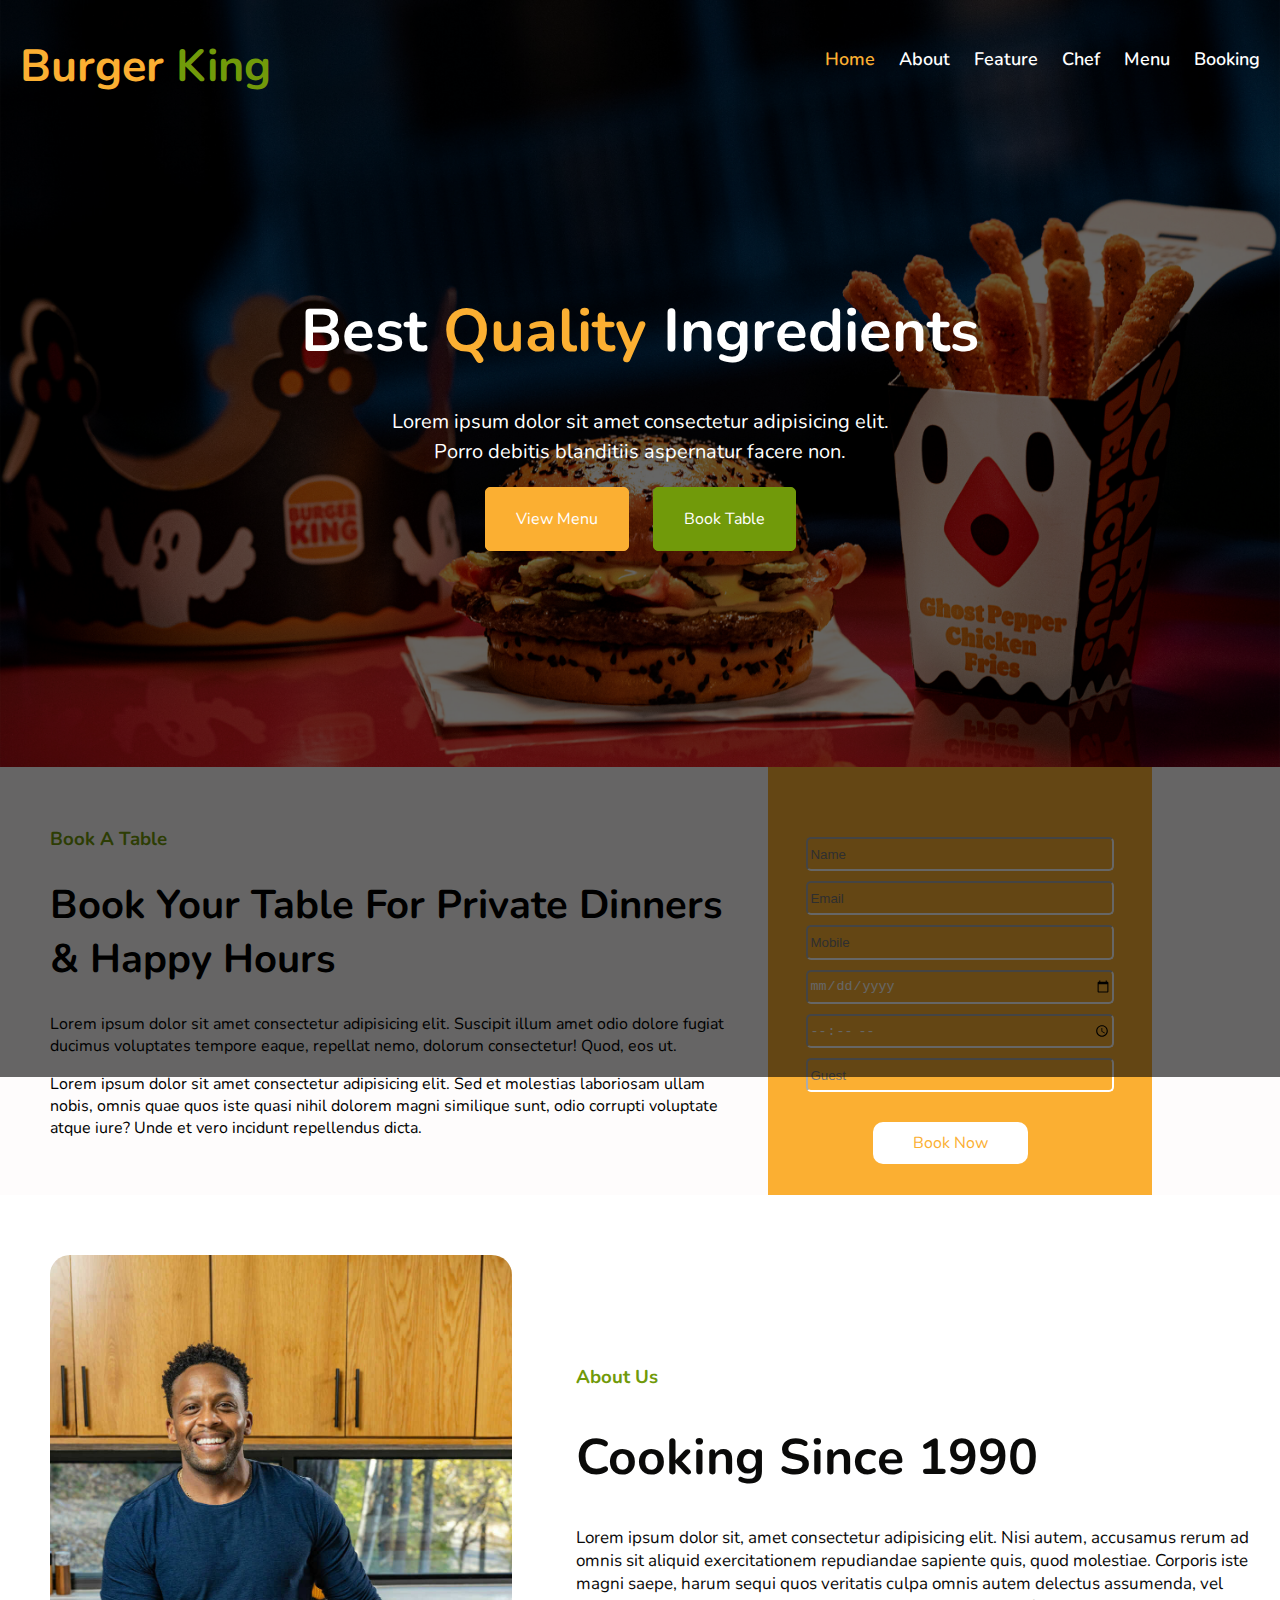
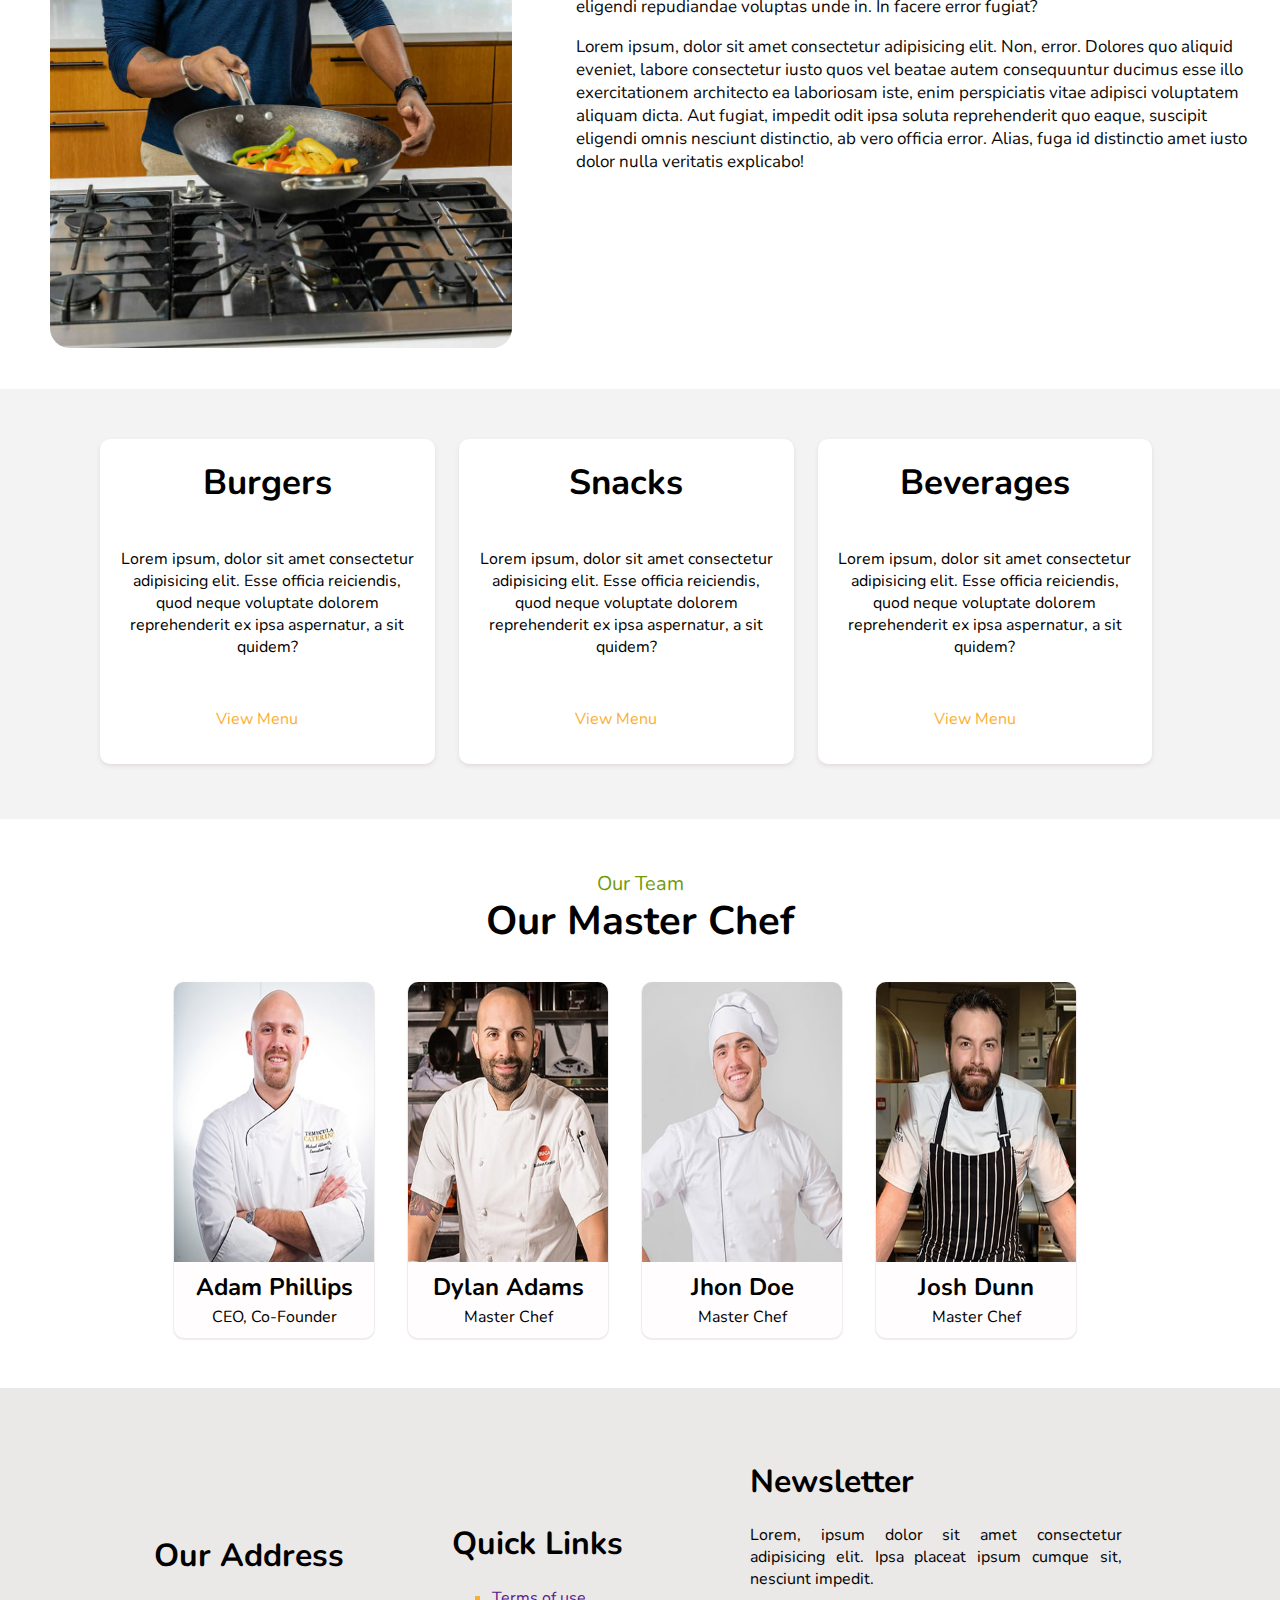
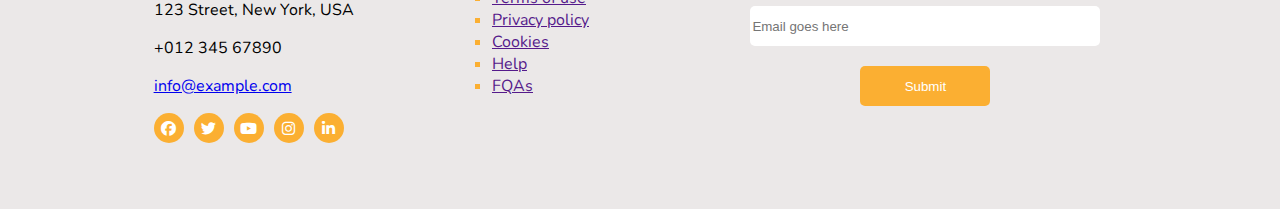
<file: index.html>
<!DOCTYPE html>
<html lang="en">
<head>
    <meta charset="UTF-8">
    <meta name="viewport" content="width=device-width, initial-scale=1.0">
    <title>Burger King</title>
    <link rel="preconnect" href="https://fonts.googleapis.com">
    <link rel="preconnect" href="https://fonts.gstatic.com" crossorigin>
    <link href="https://fonts.googleapis.com/css2?family=Nunito:ital,wght@0,200..1000;1,200..1000&family=Truculenta:opsz,wght@12..72,100..900&display=swap" rel="stylesheet">
    <link rel="stylesheet" href="css/all.min.css">
    <link rel="stylesheet" href="css/fontawesome.min.css">
    <link rel="stylesheet" href="style.css">
    <link rel="stylesheet" href="responsive.css">
</head>
<body>
    <!--Hero Section-->
    <section id="hero-section">
        <header>
            <div class="logo">
                <a href="index.html"><h2>Burger <span>King</span></h2></a>
            </div>
            <div class="nav">
                <ul>
                    <li><a href="#" class="active">Home</a></li>
                    <li><a href="about.html">About</a></li>
                    <li><a href="#">Feature</a></li>
                    <li><a href="#">Chef</a></li>
                    <li><a href="#">Menu</a></li>
                    <li><a href="#">Booking</a></li>
                </ul>
            </div>
        </header>
        <div class="best-quality">
            <h1>
                Best <span>Quality</span> Ingredients
            </h1>
            <p>Lorem ipsum dolor sit amet consectetur adipisicing elit. <br>Porro debitis blanditiis aspernatur facere non.</p>
            <a href="#">View Menu</a>
            <a href="#">Book Table</a>
        </div>
    </section>
    <!--Table Section-->
    <section id="table-section">
        <div class="book-a-table">
            <h3>Book A Table</h3>
            <h1>Book Your Table For Private Dinners & Happy Hours</h1>
            <p>Lorem ipsum dolor sit amet consectetur adipisicing elit. Suscipit illum amet odio dolore fugiat ducimus voluptates tempore eaque, repellat nemo, dolorum consectetur! Quod, eos ut.</p>
            <p>Lorem ipsum dolor sit amet consectetur adipisicing elit. Sed et molestias laboriosam ullam nobis, omnis quae quos iste quasi nihil dolorem magni similique sunt, odio corrupti voluptate atque iure? Unde et vero incidunt repellendus dicta.</p>
        </div>
        <div class="table">
            <input type="text" placeholder="Name">
            <input type="email" placeholder="Email">
            <input type="number" placeholder="Mobile">
            <input type="date" placeholder="Date">
            <input type="time" placeholder="Time">
            <input type="" placeholder="Guest"><br>
            <a href="#">Book Now</a>
        </div>
    </section>
    <!--About Section-->
    <section id="about-section">
        <div class="full">
            <div class="about-video">
                <img src="images/Cooking-img.jpg" alt="">
            </div>
        </div>
        <div class="about-text">
            <h3>About Us</h3>
            <h1>Cooking Since 1990</h1>
            <p>Lorem ipsum dolor sit, amet consectetur adipisicing elit. Nisi autem, accusamus rerum ad omnis sit aliquid exercitationem repudiandae sapiente quis, quod molestiae. Corporis iste magni saepe, harum sequi quos veritatis culpa omnis autem delectus assumenda, vel eligendi repudiandae voluptas unde in. In facere error fugiat?</p>
            <p>Lorem ipsum, dolor sit amet consectetur adipisicing elit. Non, error. Dolores quo aliquid eveniet, labore consectetur iusto quos vel beatae autem consequuntur ducimus esse illo exercitationem architecto ea laboriosam iste, enim perspiciatis vitae adipisci voluptatem aliquam dicta. Aut fugiat, impedit odit ipsa soluta reprehenderit quo eaque, suscipit eligendi omnis nesciunt distinctio, ab vero officia error. Alias, fuga id distinctio amet iusto dolor nulla veritatis explicabo!</p>
        </div>
    </section>
    <!--Menu Section-->
    <section id="menu-section">
        <div class="menu-background">
            <div class="burgers child">
                <h2>Burgers</h2>
                <p>Lorem ipsum, dolor sit amet consectetur adipisicing elit. Esse officia reiciendis, quod neque voluptate dolorem reprehenderit ex ipsa aspernatur, a sit quidem?</p>
                <a href="#">View Menu</a>
            </div>
            <div class="snacks child">
                <h2>Snacks</h2>
                <p>Lorem ipsum, dolor sit amet consectetur adipisicing elit. Esse officia reiciendis, quod neque voluptate dolorem reprehenderit ex ipsa aspernatur, a sit quidem?</p>
                <a href="#">View Menu</a>
            </div>
            <div class="beverages child">
                <h2>Beverages</h2>
                <p>Lorem ipsum, dolor sit amet consectetur adipisicing elit. Esse officia reiciendis, quod neque voluptate dolorem reprehenderit ex ipsa aspernatur, a sit quidem?</p>
                <a href="#">View Menu</a>
            </div>
        </div>
    </section>
    <!--Master chef Section-->
    <section id="chef-section">
        <h3>Our Team</h3>
        <h1>Our Master Chef</h1>
        <div class="adam child-chef">
            <div class="adam-img"><img src="images/team-1.jpg" alt=""></div>
            <div class="adam-post">
                <h2>Adam Phillips</h2>
                <p>CEO, Co-Founder</p>
            </div>
        </div>
        <div class="dylan child-chef">
            <div class="dylan-img"><img src="images/team-2.jpg" alt=""></div>
            <div class="dylan-img">
                <h2>Dylan Adams</h2>
                <p>Master Chef</p>
            </div>
        </div>
        <div class="jhon child-chef">
            <div class="jhon"><img src="images/team-3.jpg" alt=""></div>
            <div class="jhon">
                <h2>Jhon Doe</h2>
                <p>Master Chef</p>
            </div>
        </div>
        <div class="josh child-chef">
            <div class="josh-img"><img src="images/team-4.jpg" alt=""></div>
            <div class="josh-post">
                <h2>Josh Dunn</h2>
                <p>Master Chef</p>
            </div>
        </div>
    </section>
    <!--Footer Section-->
    <section id="footer-section">
        <div class="address child-footer">
            <h1>Our Address</h1>
            <p>123 Street, New York, USA</p>
            <p>+012 345 67890</p>
            <a href="#">info@example.com</a>
            <div class="social-area">
                <ul>
                    <li><a href="#"><i class="fab fa-facebook"></i></a></li>
                    <li><a href="#"><i class="fab fa-twitter"></i></a></li>
                    <li><a href="#"><i class="fab fa-youtube"></i></a></li>
                    <li><a href="#"><i class="fab fa-instagram"></i></a></li>
                    <li><a href="#"><i class="fab fa-linkedin-in"></i></a></li>
                </ul>
            </div>
        </div>
        <div class="links child-footer">
            <h1>Quick Links</h1>
            <ul>
            <li><a href="">Terms of use</a></li>
            <li><a href="">Privacy policy</a></li>
            <li><a href="">Cookies</a></li>
            <li><a href="">Help</a></li>
            <li><a href="">FQAs</a></li>
            </ul>
        </div>
        <div class="newsletter child-footer">
            <h1>Newsletter</h1>
            <p>Lorem, ipsum dolor sit amet consectetur adipisicing elit. Ipsa placeat ipsum cumque sit, nesciunt impedit.</p>
            <div class="email">
            <input type="email" placeholder="Email goes here">
            </div>
            <div class="submit">
            <input type="submit">
            </div>
        </div>
    </section>
</body>
</html>
</file>
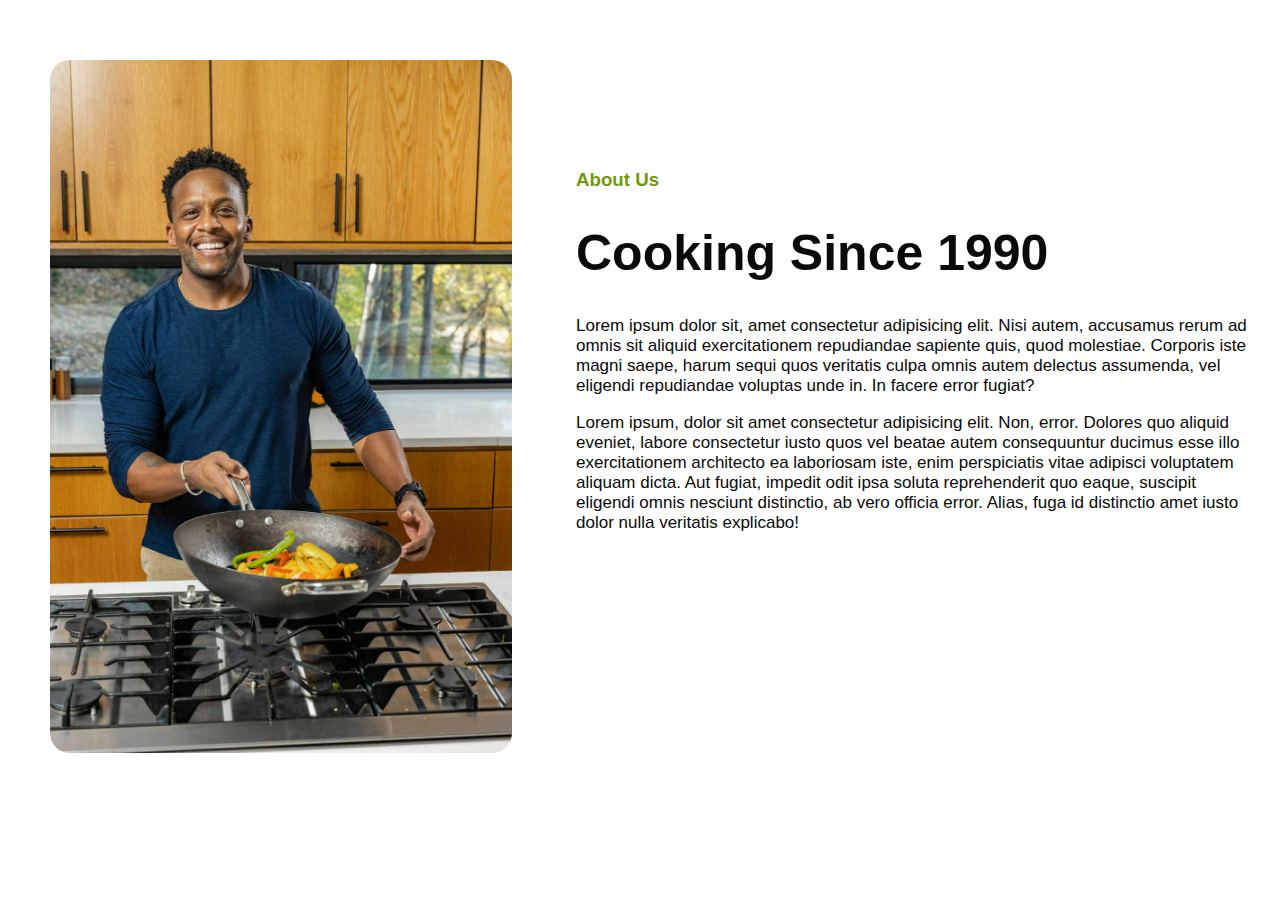
<file: about.html>
<!DOCTYPE html>
<html lang="en">
<head>
    <meta charset="UTF-8">
    <meta name="viewport" content="width=device-width, initial-scale=1.0">
    <title>Burger King</title>
    <link rel="stylesheet" href="style.css">
</head>
<body>
    <section id="about-section">
        <div class="full">
            <div class="about-video">
                <img src="images/Cooking-img.jpg" alt="">
            </div>
        </div>
        <div class="about-text">
            <h3>About Us</h3>
            <h1>Cooking Since 1990</h1>
            <p>Lorem ipsum dolor sit, amet consectetur adipisicing elit. Nisi autem, accusamus rerum ad omnis sit aliquid exercitationem repudiandae sapiente quis, quod molestiae. Corporis iste magni saepe, harum sequi quos veritatis culpa omnis autem delectus assumenda, vel eligendi repudiandae voluptas unde in. In facere error fugiat?</p>
            <p>Lorem ipsum, dolor sit amet consectetur adipisicing elit. Non, error. Dolores quo aliquid eveniet, labore consectetur iusto quos vel beatae autem consequuntur ducimus esse illo exercitationem architecto ea laboriosam iste, enim perspiciatis vitae adipisci voluptatem aliquam dicta. Aut fugiat, impedit odit ipsa soluta reprehenderit quo eaque, suscipit eligendi omnis nesciunt distinctio, ab vero officia error. Alias, fuga id distinctio amet iusto dolor nulla veritatis explicabo!</p>
        </div>
    </section>
    
</body>
</html>
</file>
<file: style.css>
/*=====================================
hero section
=======================================*/
*{
    box-sizing: border-box;
}
body{
    font-family: 'Nunito', sans-serif;
    padding: 0;
    margin: 0;
}

#hero-section{
    background-image: url(images/Burger-background.jpg);
    background-repeat: no-repeat;
    background-size: cover;
}

#hero-section::after {
    position: absolute;
    content: '';
    top: 0;
    right: 0;
    bottom: -177px;
    left: 0;
    background-color: rgba(0,0,0, .6);
}

header{
    margin: 0 20px;
    position: relative;
    overflow: hidden;
    z-index: 1;
    padding-top: 30px;
    margin-bottom: 190px;
}

.logo a{
    text-decoration: none;
}

header .logo{
    float: left;
    width: 25%;
}

header .logo h2{
    font-size: 45px;
    line-height: 0;
    color: #fbaf32;
    font-weight: 700;
}

header .logo h2 span{
    color: #719a0a ;
}

header .nav{
    float: right;
    width: 75%;
    text-align: right;
}

header .nav ul li{
    display: inline-block; 
}

header .nav ul li a{
    text-decoration: none;
    color: #fff;
    font-size: 18px;
    line-height: 27px;
    font-weight: 600;
    margin-right: 20px; 
}

header .nav ul li:last-child a{
    margin-right: 0;
} 

.best-quality{
    position: relative;
    z-index: 1 ;
    text-align: center;
    padding-bottom: 235px ;
}

.best-quality h1{
    font-size: 60px;
    line-height: 72px;
    color: #fff;
}

.best-quality h1 span{
    color: #fbaf32;
}

.best-quality p {
    font-size: 20px;
    line-height: 30px;
    font-weight: 400;
    color: #fff;
}

.best-quality a {
    text-decoration: none;
    color: #fff;
    background-color: #fbaf32;
    padding: 20px 30px;
    border-radius: 5px;
    display: inline-block;
    margin-right: 20px ;
    border: 1px solid #fbaf32;
}

.best-quality a:last-child{
    margin-right: 0;
    background-color: #719a0a;
    border: 1px solid #719a0a; 
}

.best-quality a:hover{
    background-color: transparent;
    transition-duration: 0.5s;
}

.active{
    color: #fbaf32 !important;
}

/*=====================================
table section
=======================================*/
#table-section{
    background-color: rgb(254, 252, 252);
    margin-top: -19px;
    display: flex;
}

#table-section .book-a-table h3{
    color: #719a0a;
}

#table-section .book-a-table h1{
    color: black;
    font-size: 40px;
}

#table-section .book-a-table{
    padding-top: 40px;
    padding-left: 50px;
    padding-right: 30px;
    padding-bottom: 40px;
}

.book-a-table{
    width: 60%;
    float: left;
}

.table{
    width: 30%;
    float: right;
    background-color: #fbaf32;
    text-align: center;
}

.table input{
    width: 80%;
    height: 8%;
    background: none;
    border-color: #fff;
    color: #fff;
    margin-top: 10px;
    border-radius: 5px;
}

.table input:first-child{
    margin-top: 70px;
}

.table a{
    text-decoration: none;
    color: #fbaf32;
    background-color: #fff;
    padding: 10px 40px;
    border-radius: 10px;
    display: inline-block;
    margin-right: 20px ;
    border: 1px solid #201e1b;
    border: none;
    margin-top: 30px;
}

.table a:hover{
    text-decoration: none;
    color: #0a0a09;
    background-color: #fbaf32;
    transition-duration: 0.5s;
}

#about-section{
    display: flex;
    padding-top: 60px;
}

.about-video img{
    width: 100%;
    height: 60%;
    border-radius: 20px;
}

.play-btn img{
    margin-top: -600px;
}


.full{
    width: 40%;
    padding-left: 50px;
}

.about-text{
    width: 60%;
    text-align: left;
    padding-right: 30px;
    padding-left: 5%;
    padding-top: 90px;
}

.about-text h3{
    color: #719a0a;
}

.about-text h1{
    color: #0a0a09;
    font-size: 50px;
}

.about-text p{
    color: #0a0a09;
    font-size: 17px;
}

/*=====================================
menu section
=======================================*/

#menu-section{
    width: 100%;
    background: #f3f3f3;
    padding: 50px 100px 30px 100px;
    margin-top: 35px;
    margin-bottom: 35px;
}

.child{
    width: 31%;
    display: inline-block;
    text-align: center;
    box-shadow: 0px 2px 4px 0px #e2dbdb;
    margin-right: 20px;
    background: #fff;
    border-radius: 10px;
    line-height: 30px;
    padding: 0 20px;
    margin-bottom: 25px;
}

.child:last-child{
    margin-right: 0;
}

.child h2{
    font-size: 35px;
    
}

.child p{
    line-height: normal;
    margin-top: 50px;
}

.child h2{
    font-size: 35px;
}

.child a{
    text-decoration: none;
    color: #fbaf32;
    background-color: #fff;
    padding: 10px 40px;
    border-radius: 10px;
    display: inline-block;
    margin-right: 20px ;
    border: 1px solid none;
    margin-top: 20px;
    margin-bottom: 20px;
}

.child a:hover{
    text-decoration: none;
    text-decoration: underline;
    transition-duration: 0.5s;
}

/*=====================================
master chef section
=======================================*/

#chef-section{
    text-align: center;
    padding-bottom: 50px;
    line-height: 10px;
    margin-top: 60px;
}

#chef-section h3{
    color: #719a0a;
    font-weight: normal;
    font-size: 20px;
}

#chef-section h1{
    font-weight: bold;
    font-size: 40px;
}

.child-chef{
    display: inline-block;
    box-shadow: 0 1px 1px 1px #f0ecec;
    margin-right: 30px;
    border-radius: 10px;
    background: #fffdfd;
    margin-top: 30px;
}

.child-chef img{
    width: 200px;
    height: 280px;
    border-radius: 10px 10px 0 0;
}

/*=====================================
footer section
=======================================*/
#footer-section{
    background: #ebe8e8;
}
.child-footer{
    width: 23%;
    display: inline-block;
    padding-top: 50px;
    padding-bottom: 50px;
}

.address{
    margin-left: 12%;
    text-align: left;
}

.social-area ul{
    list-style: none;
    margin-left: -40px;
    display: flex;
    float: left;
}

.social-area ul li{
    display: inline-block;
    background: #fbaf32;
    font-size: 15px;
    border-radius: 50px;
    width: 30px;
    height: 30px;
    text-align: center;
    margin-right: 10px;
}

.social-area ul li a{
    color: #fff;
}

.social-area ul li a i{
    margin-top: 8px;
}


.links ul li{
    list-style:square;
    color: #fbaf32;
}

.links ul li a{
}

.newsletter{
    width: 29%;
    text-align: justify;
}

.newsletter .email input{
    width: 350px;
    height: 40px;
    border-radius: 5px;
    border: none;
}

.newsletter .submit input{
    width: 130px;
    height: 40px;
    background: #fbaf32;
    border: none;
    color: #fff;
    margin-top: 20px;
    margin-left: 110px;
    border-radius: 5px;
}

.newsletter .submit input:hover{
    background: none;
    color: #fbaf32;
    transition-duration: 0.5s;
}
</file>
<file: responsive.css>
/*=====================================
mobile layout
=======================================*/

@media only screen and (min-width:200px) and (max-width:480px){
    header .logo {
        width: 100%;
        text-align: center;
        margin-top: 50px;
    }
    header .nav {
        float: right;
        width: 100%;
        text-align: center;
        padding-top: 30px;
    }
    .best-quality h1 {
        margin-top: -120px;
    }
    .best-quality p {
        font-size: 24px;
    }
    .best-quality a {
        margin-top: 20px;
    }
    #hero-section::after{
        bottom: -100px;
    }
    #table-section {
        display: block;
    }
    #table-section .book-a-table {
        width: 100%;
    }
    #table-section .book-a-table h1 {
        font-size: 25px;
    }

    .table {
        width: 80%;
        margin: 0 10%;
    }
    .about-text {
        width: 100%;
        text-align: justify;
        padding-top: 272px;
        display: inline-table;
        margin-left: 54px;
    }
    .about-text h3 {
        text-align: center;
        margin-top: 30px;
    }
    #about-section {
        display: block;
    }
    .full {
        width: 90%;
        padding-left: 41px;
    }
    .about-video img {
        margin-top: 65px;
    }
    .about-text h3 {
        text-align: left;
        margin-top: -220px;
    }
    .about-text {
        width: 85%;
        padding-top: 240px;
        margin-left: 30px;
    }
    .about-text h1 {
        font-size: 47px;
    }
    .about-text p {
        font-size: 14px;
    }
    .child {
        width: 100%;
        display: inline-block;
        font-size: 15px;
        text-align: center;
        border-radius: 10px;
        line-height: 30px;
    }
    .child a {
        font-size: 14px;
    }
    .child-footer {
        width: 91%;
        padding: 0;
        margin-left: 14px;
    }
    .newsletter {
        margin-bottom: 20px;
    }
}
</file>
